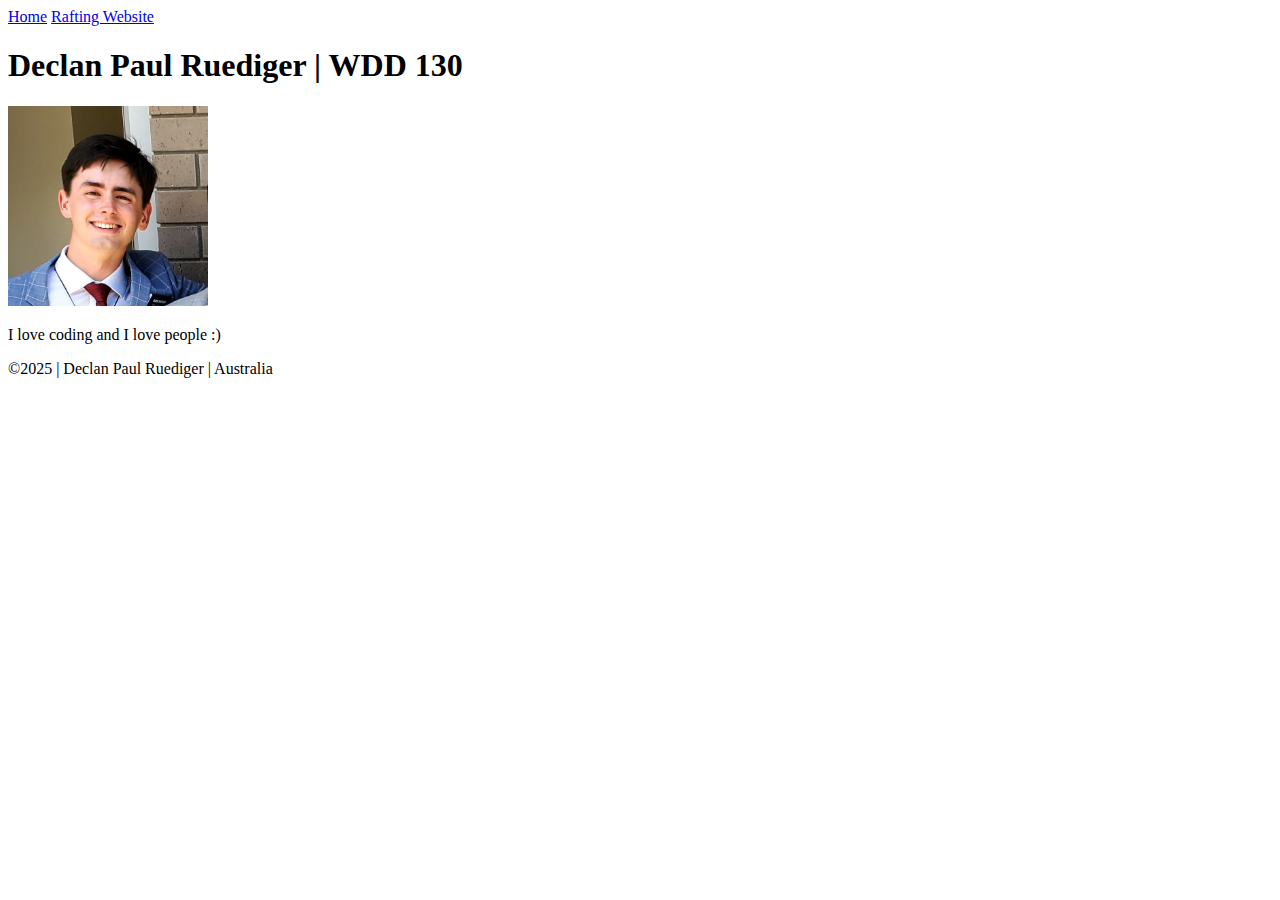
<file: index.html>
<!DOCTYPE html>
<html lang="en-US">
	<head>
		<meta charset="utf-8">
		<meta name="viewport" content="width=device-width, initial-scale=1.0">
		<title>Declan Paul Ruediger | WDD 130</title>
	</head>
	<body>
		<header>
			<nav>
				<a href="#">Home</a>
				<a href="wwr/">Rafting Website</a>
			</nav>
		</header>
		<main>
			<h1>Declan Paul Ruediger | WDD 130</h1>
			<img src="images/profile.webp" alt="Declan Paul Ruediger" width="200">
			<p>I love coding and I love people :)</p>
		</main>
		<footer>
			<p>&copy;2025 | Declan Paul Ruediger | Australia</p>
		</footer>
	</body>
</html>
</file>
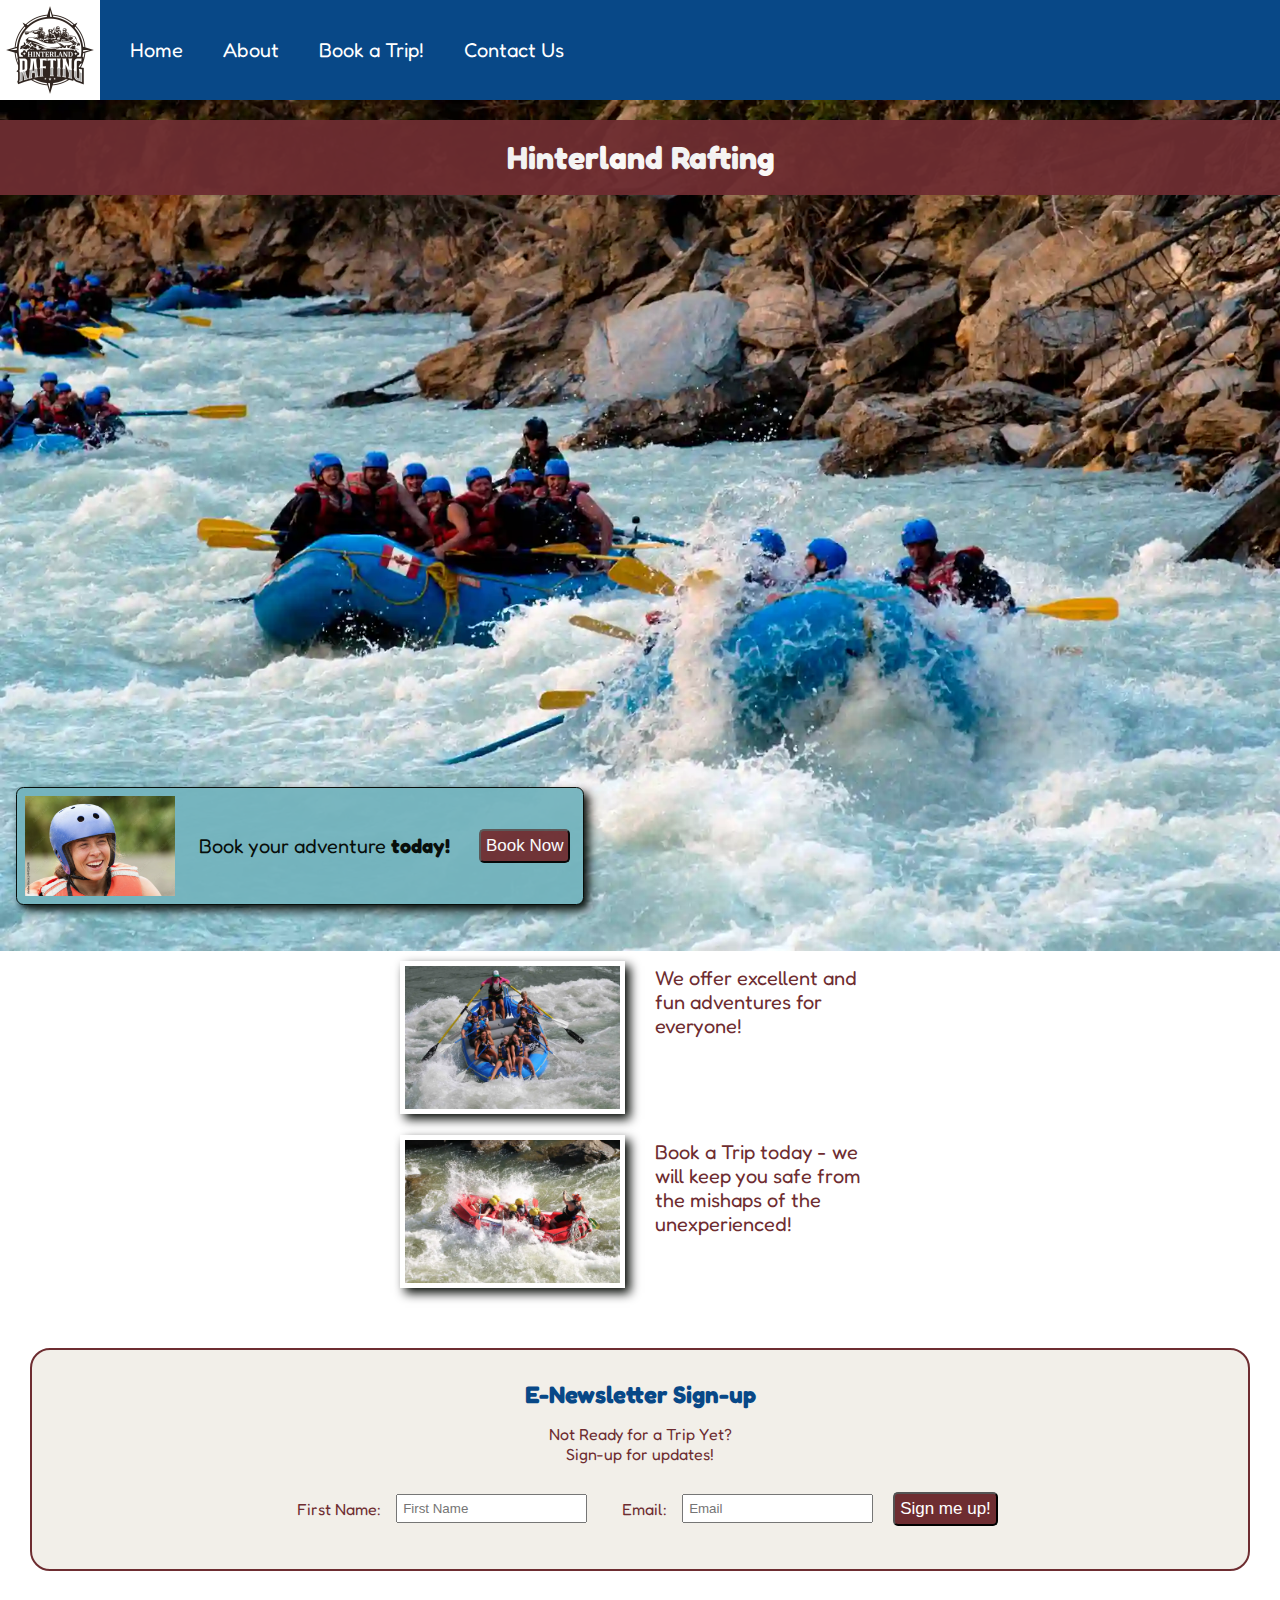
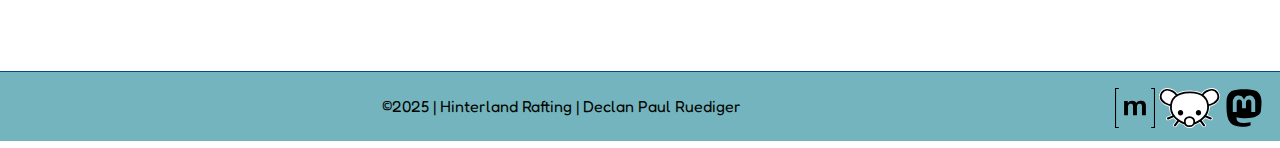
<file: wwr/index.html>
<!DOCTYPE html>
<html lang="en-US">

<head>
	<meta charset="utf-8">
	<meta name="viewport" content="width=device-width, initial-scale=1.0">
	<title>Hinterland Rafting | Home</title>
	<meta name="description" content="Start here for your rafting adventure!">
	<meta name="author" content="Declan Paul Ruediger">
	<link rel="stylesheet" href="styles/rafting.css">

	<!-- Google Fonts -->
	<link rel="preconnect" href="https://fonts.googleapis.com">
	<link rel="preconnect" href="https://fonts.gstatic.com" crossorigin>
	<link href="https://fonts.googleapis.com/css2?family=Chewy&family=Fredoka&display=swap" rel="stylesheet">
</head>
<body>
	<header>
        <img src="images/logo.webp" alt="Hinterland Rafting Logo">
		<nav>
			<a href="index.html">Home</a>
			<a href="about.html">About</a>
			<a href="trips.html">Book a Trip!</a>
			<a href="contact.html">Contact Us</a>
		</nav>
	</header>
	<main>
        <div class="hero">
            <img src="images/rafting_together.webp" alt="Multiple rafts in the whitewater">
            <h1>Hinterland Rafting</h1>
            <article>
                <img src="images/smiling_rafter.webp" alt="An employee of Hinterland Rafting wearing her helmet, life jacket, and smiling broadly">
                <p>Book your adventure <strong>today!</strong></p>
                <button><a href="trips.html">Book Now</a></button>
            </article>
        </div>
        <div class="center-children">
            <div class="info-grid">
                <img src="images/home_info_2.webp" alt="people in a raft, falling">
                <span>We offer excellent and fun adventures for everyone!</span>
                <img src="images/home_info_1.webp" alt="people in a raft, tipping over">
                <span>Book a Trip today - we will keep you safe from the mishaps of the unexperienced!</span>
            </div>
        </div>
        <form class="message-form">
            <h2>E-Newsletter Sign-up</h2>
            <p>Not Ready for a Trip Yet?<br>Sign-up for updates!</p>
            <div>
                <div><label for="name-input">First Name: </label><input required type="text" name="name" id="name-input"
                        placeholder="First Name">
                </div>
                <div>
                    <label for="email-input">Email: </label><input required id="email-input" type="email" name="email"
                        placeholder="Email">
                </div>
                <button type="submit">Sign me up!</button>
            </div>
        </form>
	</main>
	<footer>
        <nav class="socialmedia">
            <a href="https://matrix.org/"><img src="images/icons/matrix.svg" alt="Matrix logo"></a>
            <a href="https://join-lemmy.org/"><img src="images/icons/lemmy.svg" alt="Lemmy logo"></a>
            <a href="https://mastodon.social/explore"><img src="images/icons/mastodon.svg" alt="Mastodon logo"></a>
        </nav>
        <p>&copy;2025 | Hinterland Rafting | Declan Paul Ruediger</p>
    </footer>
</body>

</html>
</file>
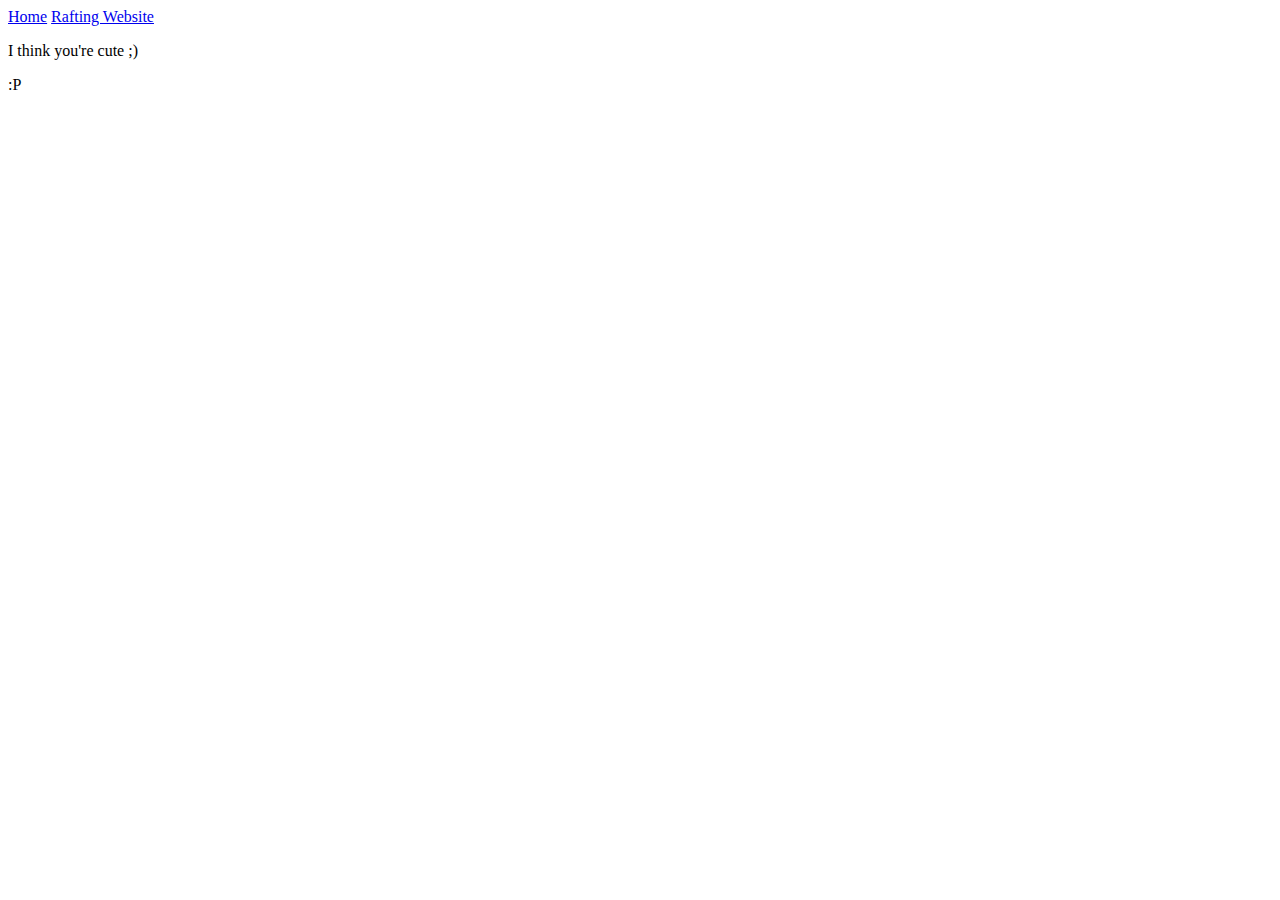
<file: hi.html>
<!DOCTYPE html>
<html lang="en-US">

<head>
    <meta charset="utf-8">
    <meta name="viewport" content="width=device-width, initial-scale=1.0">
    <title>Declan Paul Ruediger | WDD 130</title>
</head>

<body>
    <header>
        <nav>
            <a href="hi.html">Home</a>
            <a href="wwr/">Rafting Website</a>
        </nav>
    </header>
    <main>
        <p>I think you're cute ;)</p>
        <p>:P</p>
    </main>
</body>

</html>
</file>
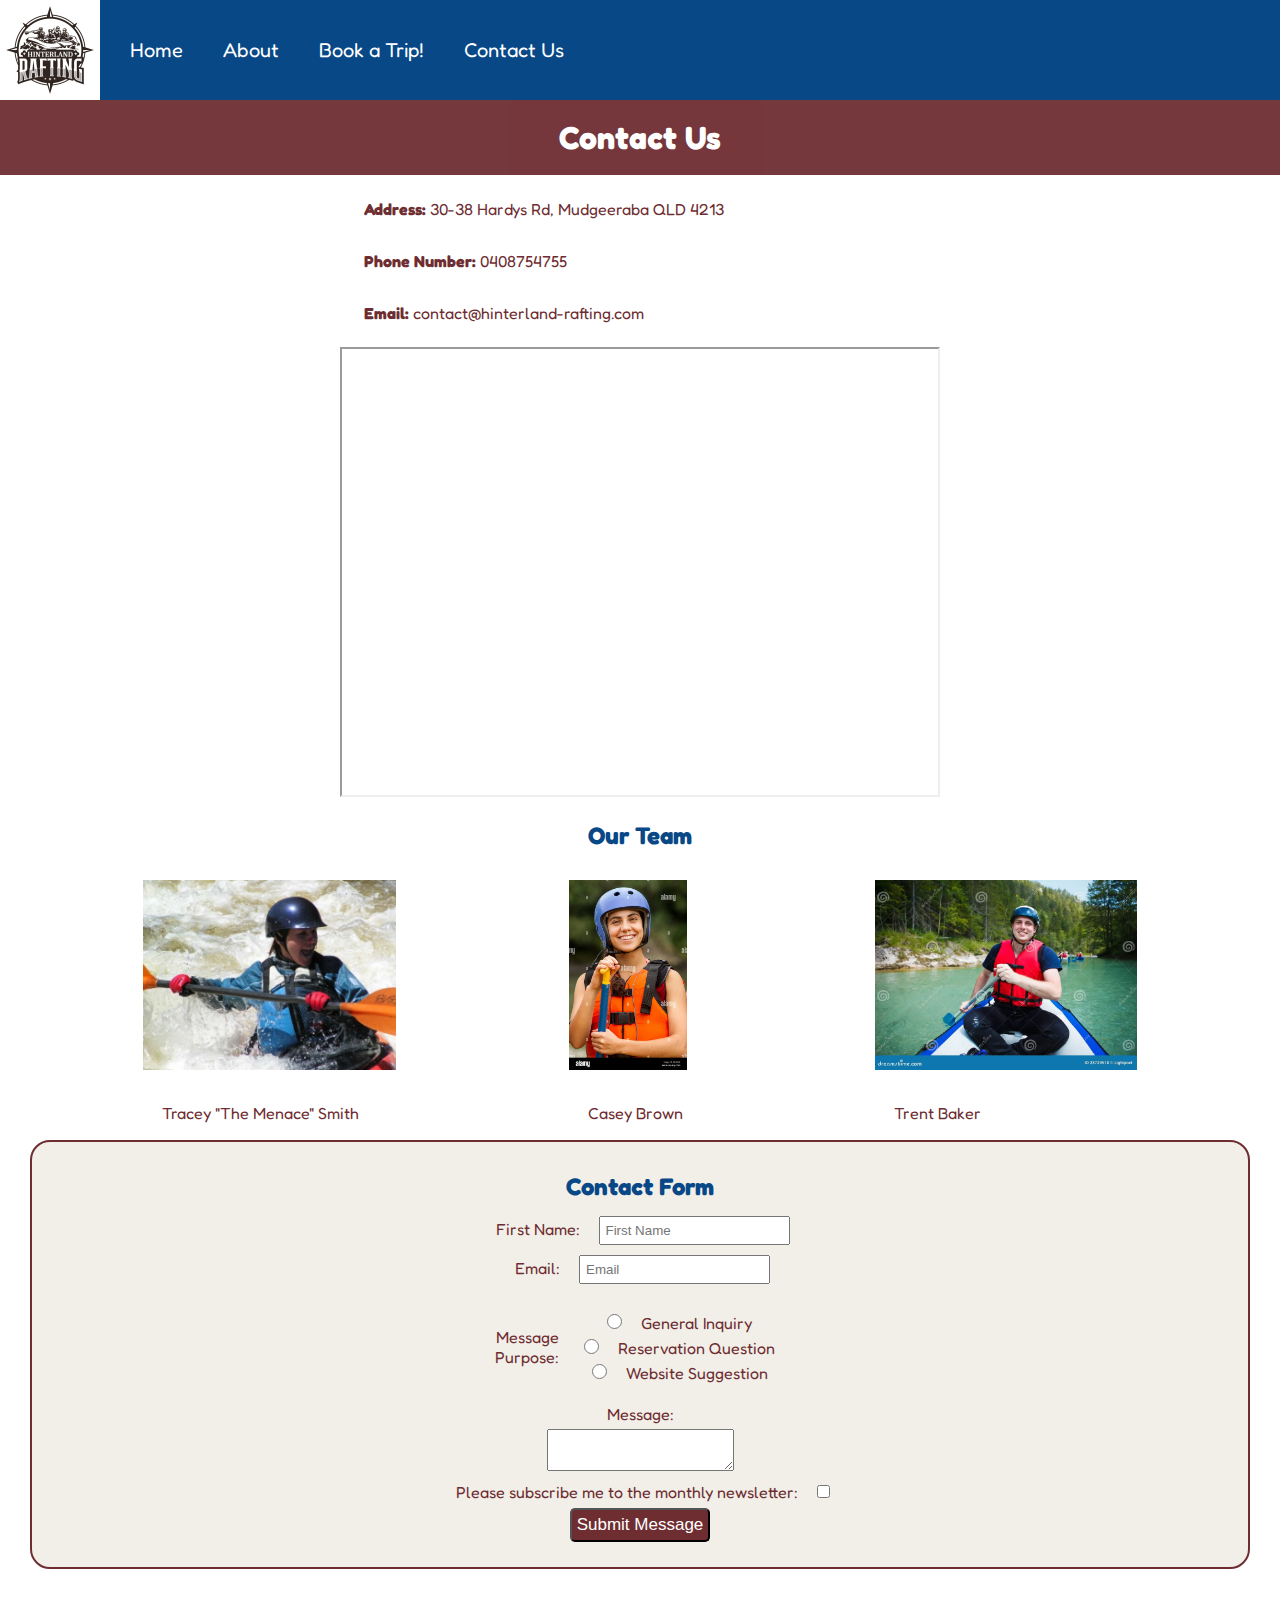
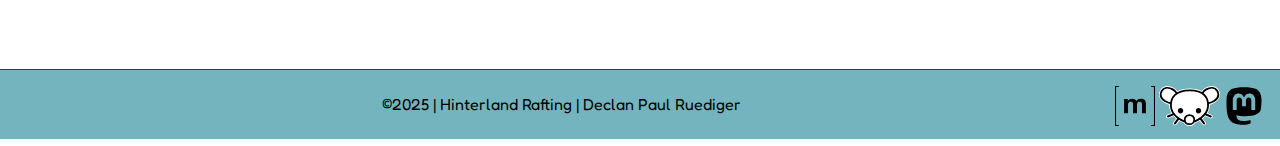
<file: wwr/contact.html>
<!DOCTYPE html>
<html lang="en-US">

<head>
	<meta charset="utf-8">
	<meta name="viewport" content="width=device-width, initial-scale=1.0">
	<title>Hinterland Rafting | Contact Us</title>
	<meta name="description" content="Contact Hinterland Rafting here for your next rafting adventure!">
	<meta name="author" content="Declan Paul Ruediger">
	<link rel="stylesheet" href="styles/rafting.css">

	<!-- Google Fonts -->
	<link rel="preconnect" href="https://fonts.googleapis.com">
	<link rel="preconnect" href="https://fonts.gstatic.com" crossorigin>
	<link href="https://fonts.googleapis.com/css2?family=Chewy&family=Fredoka&display=swap" rel="stylesheet">
</head>

<body>
	<header>
        <img src="images/hinterland_rafting_logo.webp" alt="Hinterland Rafting Logo">
		<nav>
			<a href="index.html">Home</a>
			<a href="about.html">About</a>
			<a href="trips.html">Book a Trip!</a>
			<a href="contact.html">Contact Us</a>
		</nav>
	</header>
	<main>
        <h1>Contact Us</h1>
        <div class="contact-info">
            <div>
                <p><strong>Address:     </strong>  30-38 Hardys Rd, Mudgeeraba QLD 4213     </p>
                <p><strong>Phone Number:</strong>  0408754755                               </p>
                <p><strong>Email:       </strong>  contact@hinterland-rafting.com           </p>
                <iframe src="https://www.google.com/maps/embed?pb=!1m18!1m12!1m3!1d2341.5079260963275!2d153.35789384009968!3d-28.091516409429733!2m3!1f0!2f0!3f0!3m2!1i1024!2i768!4f13.1!3m3!1m2!1s0x6b911ce480d6ddab%3A0x60bfc1550e66c68a!2sHinterland%20Regional%20Park%2C%2030-38%20Hardys%20Rd%2C%20Mudgeeraba%20QLD%204213!5e1!3m2!1sen!2sau!4v1755037201649!5m2!1sen!2sau" width="600" height="450" allowfullscreen="" loading="lazy" referrerpolicy="no-referrer-when-downgrade"></iframe>
            </div>
        </div>
        <br>
        <h2>Our Team</h2>
        <div class="employee-quotes">
            <span>
                <img src="images/employee_3.webp" alt="The Hinterland Rafting employee Tracey rafting in whitewater">
                <p>Tracey "The Menace" Smith</p>
            </span>
            <span>
                <img src="images/employee_2.webp" alt="The Hinterland Rafting employee Casey smiling">
                <p>Casey Brown</p>
            </span>
            <span>
                <img src="images/employee_1.webp" alt="The Hinterland Rafting employee Trent rafting">
                <p>Trent Baker</p>
            </span>
        </div>
        <form class="message-form">
            <h2>Contact Form</h2>
            <label for="name-input">First Name: </label><input required type="text" name="name" id="name-input" placeholder="First Name"><br>
            <label for="email-input">Email: </label><input required id="email-input" type="email" name="email" placeholder="Email">
            <div>
                <span for="message_purpose">Message<br>Purpose:</span>
                <span>
                    <input class="radio-input" type="radio" id="radio_1" name="message_purpose" value="General Inquiry"></input><label for="radio_1"> General Inquiry</label><br>
                    <input class="radio-input" type="radio"  id="radio_2"  name="message_purpose" value="Reservation Question" ></input><label for="radio_2"> Reservation Question</label><br>
                    <input class="radio-input" type="radio"    id="radio_3"  name="message_purpose" value="Website Suggestion"   ></input><label for="radio_3"> Website Suggestion</label>
                </span>
            </div>
            <label for="message_box">Message:</label><br>
            <textarea name="message_text" id="message_box">

            </textarea>
            <br>
            <label for="subscribe">Please subscribe me to the monthly newsletter: </label><input required type="checkbox" name="subscribe" id="subscribe"><br>
            <button type="submit">Submit Message</button>
            
        </form>
	</main>
	<footer>
        <nav class="socialmedia">
            <a href="https://matrix.org/"><img src="images/icons/matrix.svg" alt="Matrix logo"></a>
            <a href="https://join-lemmy.org/"><img src="images/icons/lemmy.svg" alt="Lemmy logo"></a>
            <a href="https://mastodon.social/explore"><img src="images/icons/mastodon.svg" alt="Mastodon logo"></a>
        </nav>
        <p>&copy;2025 | Hinterland Rafting | Declan Paul Ruediger</p>
    </footer>
</body>

</html>
</file>
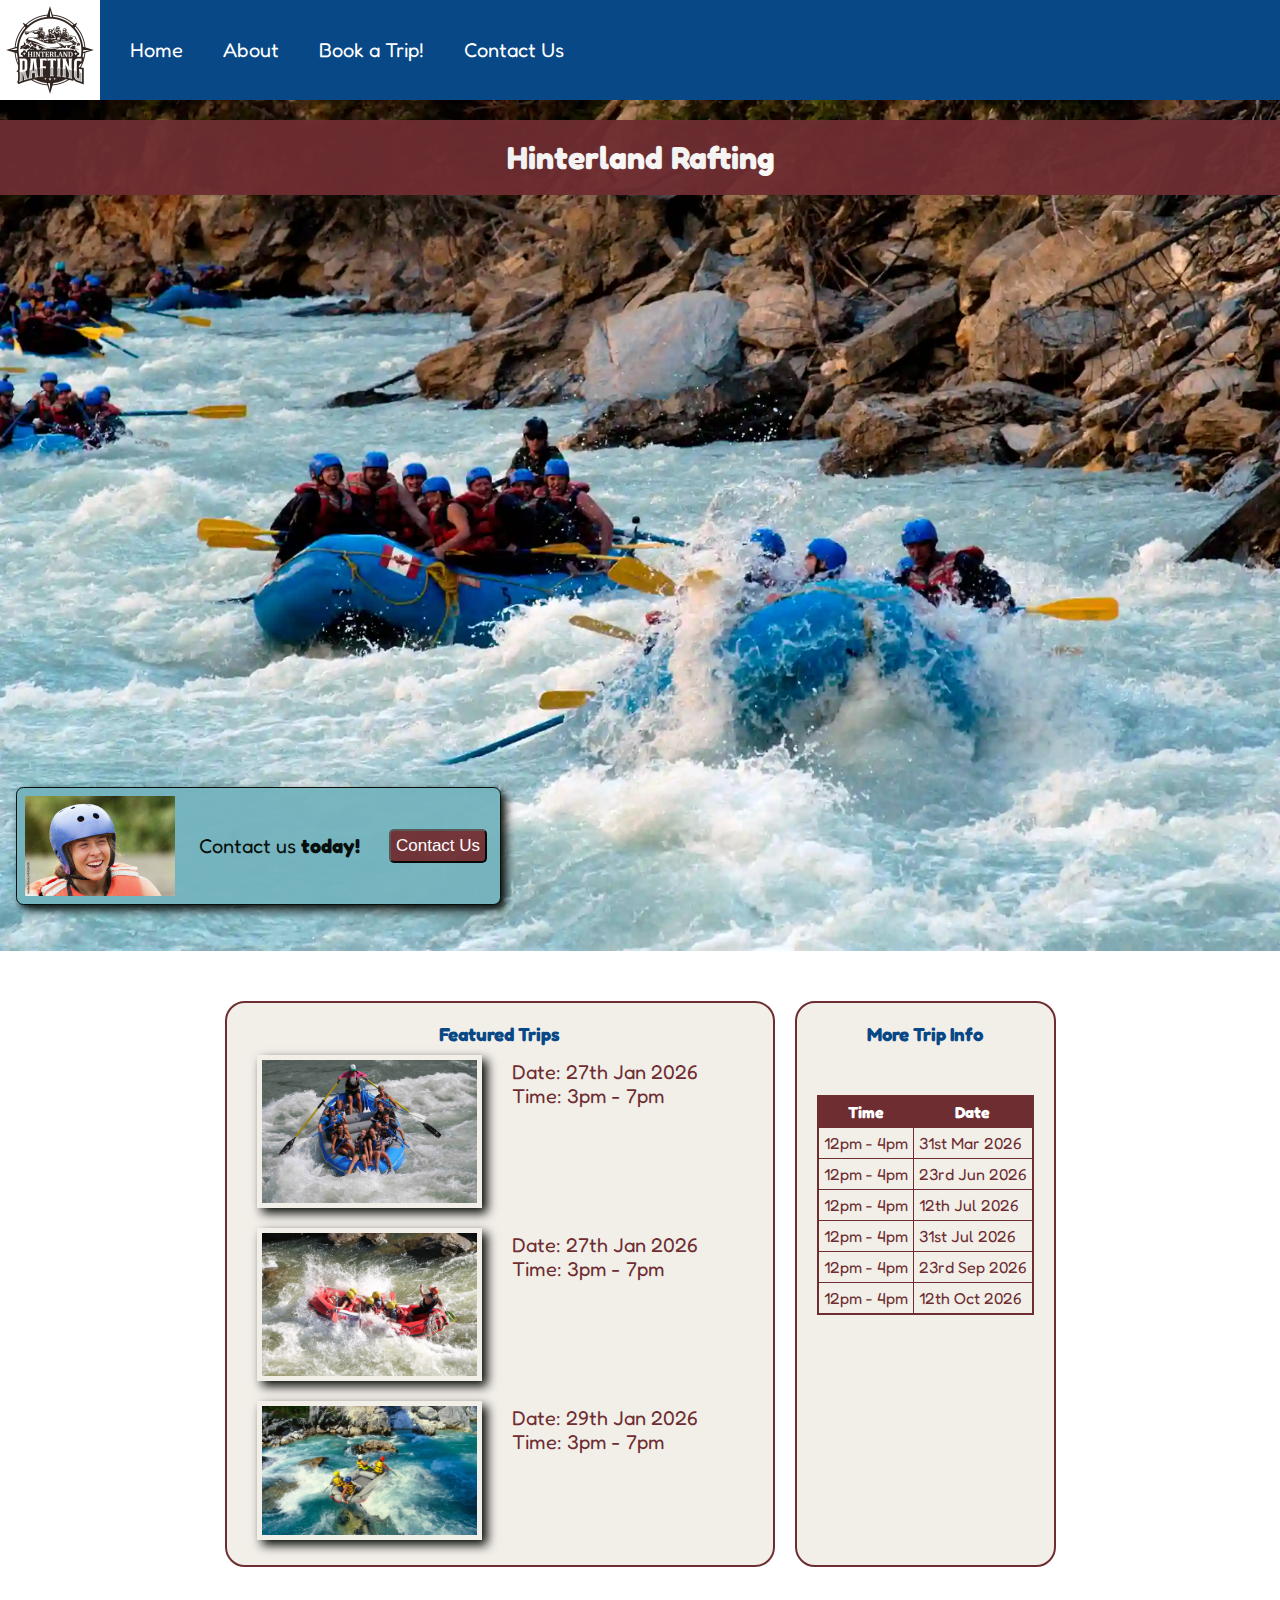
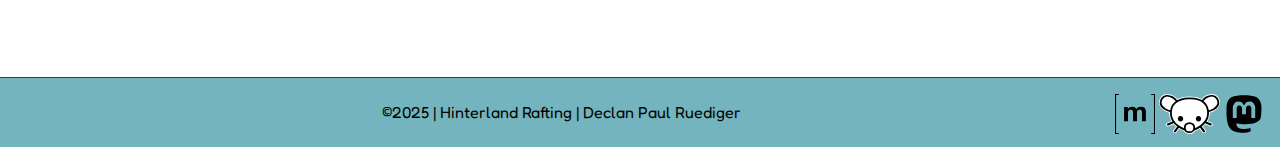
<file: wwr/trips.html>
<!DOCTYPE html>
<html lang="en-US">

<head>
	<meta charset="utf-8">
	<meta name="viewport" content="width=device-width, initial-scale=1.0">
	<title>Hinterland Rafting | Book a Trip!</title>
	<meta name="description" content="Upcoming Trip info for Hinterland Rafting!">
	<meta name="author" content="Declan Paul Ruediger">
	<link rel="stylesheet" href="styles/rafting.css">

	<!-- Google Fonts -->
	<link rel="preconnect" href="https://fonts.googleapis.com">
	<link rel="preconnect" href="https://fonts.gstatic.com" crossorigin>
	<link href="https://fonts.googleapis.com/css2?family=Chewy&family=Fredoka&display=swap" rel="stylesheet">
</head>

<body>
	<header>
        <img src="images/logo.webp" alt="Hinterland Rafting Logo">
		<nav>
			<a href="index.html">Home</a>
			<a href="about.html">About</a>
			<a href="trips.html">Book a Trip!</a>
			<a href="contact.html">Contact Us</a>
		</nav>
	</header>
	<main>
        <div class="hero">
            <img src="images/rafting_together.webp" alt="Multiple rafts in the whitewater">
            <h1>Hinterland Rafting</h1>
            <article>
                <img src="images/smiling_rafter.webp" alt="An employee of Hinterland Rafting wearing her helmet, life jacket, and smiling broadly">
                <p>Contact us <strong>today!</strong></p>
                <button><a href="contact.html">Contact Us</a></button>
            </article>
        </div>
        <div class="trip-info-flex">
            <div class="rounded-background-box featured-trips-box">
                <h3>Featured Trips</h3>
                <div class="info-grid">
                    <img src="images/home_info_2.webp" alt="people in a raft, falling">
                    <span>Date: 27th Jan 2026<br>Time: 3pm - 7pm</span>
                    <img src="images/home_info_1.webp" alt="people in a raft, tipping over">
                    <span>Date: 27th Jan 2026<br>Time: 3pm - 7pm</span>
                    <img src="images/rafting_in_blue_water.webp" alt="people in a raft, tipping over">
                    <span>Date: 29th Jan 2026<br>Time: 3pm - 7pm</span>
                </div>
            </div>
            <div class="rounded-background-box">
            <h3>More Trip Info</h3>
            <table>
                <tr>
                    <th>Time</th>
                    <th>Date</th>
                </tr>
                <tr>
                    <td>12pm - 4pm</td>
                    <td>31st Mar 2026</td>
                </tr>
                <tr>
                    <td>12pm - 4pm</td>
                    <td>23rd Jun 2026</td>
                </tr>
                <tr>
                    <td>12pm - 4pm</td>
                    <td>12th Jul 2026</td>
                </tr>
                <tr>
                    <td>12pm - 4pm</td>
                    <td>31st Jul 2026</td>
                </tr>
                <tr>
                    <td>12pm - 4pm</td>
                    <td>23rd Sep 2026</td>
                </tr>
                <tr>
                    <td>12pm - 4pm</td>
                    <td>12th Oct 2026</td>
                </tr>
            </table>
            </div>
        </div>
	</main>
	<footer>
        <nav class="socialmedia">
            <a href="https://matrix.org/"><img src="images/icons/matrix.svg" alt="Matrix logo"></a>
            <a href="https://join-lemmy.org/"><img src="images/icons/lemmy.svg" alt="Lemmy logo"></a>
            <a href="https://mastodon.social/explore"><img src="images/icons/mastodon.svg" alt="Mastodon logo"></a>
        </nav>
        <p>&copy;2025 | Hinterland Rafting | Declan Paul Ruediger</p>
    </footer>
</body>

</html>
</file>
<file: wwr/styles/rafting.css>
:root {
	--ecru: 			#bfb48fff;
	--isabelline: 		#f2efe9ff;
	--yinmn-blue: 		#4a5899ff;
	--vista-blue: 		#9dacffff;
	--black: 			#000501ff;

	--polynesian-blue: 	#084887ff;
	--moonstone: 		#74b4beff;
	--redwood: 			rgb(110, 45, 49);

	--primary-color: 	var(--polynesian-blue);
	--secondary-color: 	var(--moonstone);
	--accent1-color: 	var(--redwood);
	--accent2-color: 	var(--black);

	--heading-font: "Fredoka", system-ui;
	--body-font: "Fredoka", sans-serif;
}

* {
  margin: 0;
  padding: 0;
  box-sizing: border-box;
}

body {
	font-family: var(--body-font);
	color: var(--accent1-color);
}

header, main, footer {
  width: 100%;
  margin: 0 auto;
}

h1, h2, h3, h4, h5, h6 {
	font-family: var(--heading-font);
	color: var(--primary-color);
	text-align: center;
}

nav, p, section, article {
  margin: 16px;
  padding: 8px;
}

.socialmedia a {
    text-decoration: none;
}

header {
	display: grid;
	--nav-bar-height: 100px;
	grid-template: var(--nav-bar-height) / var(--nav-bar-height) 1fr
}

header img {
	width: auto;
	height: 100%;
	display: inline;
}

header nav {
	background-color: var(--primary-color);
	padding: 10px;
	margin: 0;
	display: flex;
	flex-wrap: wrap;
	align-items: center;
}

header nav a {
	color: white;
	display: inline;
	padding: 10px 20px;
	font-size: 20px;
	text-decoration: none;
}

h1 {
	/* margin: 0px 0; */
	width: 100%;
	padding: 18px;
	text-align: center;
	opacity: 0.95;
	background-color: var(--accent1-color);
	color: #fff;
}

div.contact-info {
	display: flex;
	justify-content: center;
}

div.contact-info div {
	width: 600px;
}

div.employee-quotes {
	margin-top: 0px;
	display: flex;
	width: 100%;
	flex-wrap: wrap;
	justify-content: space-evenly;
	/* height: 200px; */
}

div.employee-quotes span {
	height: 200px;
	display: inline-block;
	--padding: 0px;
	--margin: 5px;
	padding: 5px;
	margin: 20px;
}

div.employee-quotes span img {
	height: 100%;
	width: auto;
	padding: var(--padding);
	margin: var(--margin);
}

div.employee-quotes span span {
	width: 100%;
	display: block;
	text-align: center;
	padding: var(--padding);
	margin: var(--margin);
}

form.message-form {
	margin: 30px;
	padding: 20px;
	margin-top: 50px;
	background-color: var(--isabelline);
	border-radius: 20px;
	border: 2px solid var(--accent1-color);
	text-align: center;
}

form.message-form * {
	padding: 5px;
	margin: 5px;
}

form.message-form div {
	display: flex;
	flex-wrap: wrap;
}

input.radio-input {
	--size:15px;
	width: var(--size);
	height: var(--size);
}

form.message-form label, form.message-form input {
	display: inline;
}

button {
	padding: 5px;
	margin: 5px;
	background-color: var(--accent1-color);
	color: white;
	border-radius: 5px;
	font-size: 17px;
}

button a {
	color: white;
	text-decoration: none;
}

form.message-form div {
	display: flex;
	align-items: center;
	justify-content: center;
}

div.hero {
	position: relative;
}

div.hero img {
	display: block;
	width: 100%;
	height: auto;
}

div.hero h1 {
	position: absolute;
	top: 20px;
}

div.hero article {
	position: absolute;
	bottom: 30px;
	color: var(--black);
	background-color: var(--secondary-color);
	font-size: 20px;
	opacity: 0.95;
	border: 1px solid var(--accent2-color);
	border-radius: 7.5px;
	box-shadow: 5px 5px 10px var(--accent2-color);
	display: flex;
	align-items: center;
}

div.hero article img {
	float: right;
	width: 150px;
}

section.history {
	position: relative;
	/* display: flex; */
}

section.history h2 {
	text-align: center;
	/* float: center; */
}

section.history div {
	display: grid;
	grid-template: 1fr / 2fr 1fr 2fr
}

section.history div img {
	/* position: inline; */
	width: 300px;
	height: auto;

	margin: 16px;
	padding: 8px;
}

.center-children {
	display: flex;
	flex-direction: row;
	justify-content: center;
}

.trip-info-flex {
	display: flex;
	flex-wrap: wrap;
	justify-content: center;
}

div.featured-trips-box {
	width: 550px;
}

.rounded-background-box {
	margin: 10px;
	padding: 20px;
	margin-top: 50px;
	background-color: var(--isabelline);
	border-radius: 20px;
	border: 2px solid var(--accent1-color);
	/* text-align: center; */
}

table {
	margin-top: 50px;
	background-color: var(--isabelline);
	border: 2px solid var(--accent1-color);
	border-collapse: collapse;
}

table tr th, table tr td {
	border: 1px solid var(--accent1-color);
	margin: 0;
	padding: 5px;
}

table tr th {
	background-color: var(--accent1-color);
	color: white;
}

div.info-grid {
	display: grid;
	grid-template: 1fr 1fr / 1fr 1fr;
	width: 500px;
	max-width: 600px;
	max-height: 500px;
}

div.info-grid * {
	margin: 10px;
	padding: 5px;
	font-size: 20px;
}

div.info-grid img {
	width: 90%;
	box-shadow: 5px 5px 10px var(--accent2-color);
}

footer {
	margin-top: 100px;
	border-top: 1px solid var(--primary-color);
	text-align: center;

	height: 70px;
	color: var(--black);
	background-color: var(--moonstone);
	
	/* display: grid;
	grid-template-columns: 1fr repeat(3, 40px) */
}

footer nav.socialmedia {
	float: right;
	padding: 0;
}

footer nav.socialmedia a img {
	height: 40px;
}
</file>
